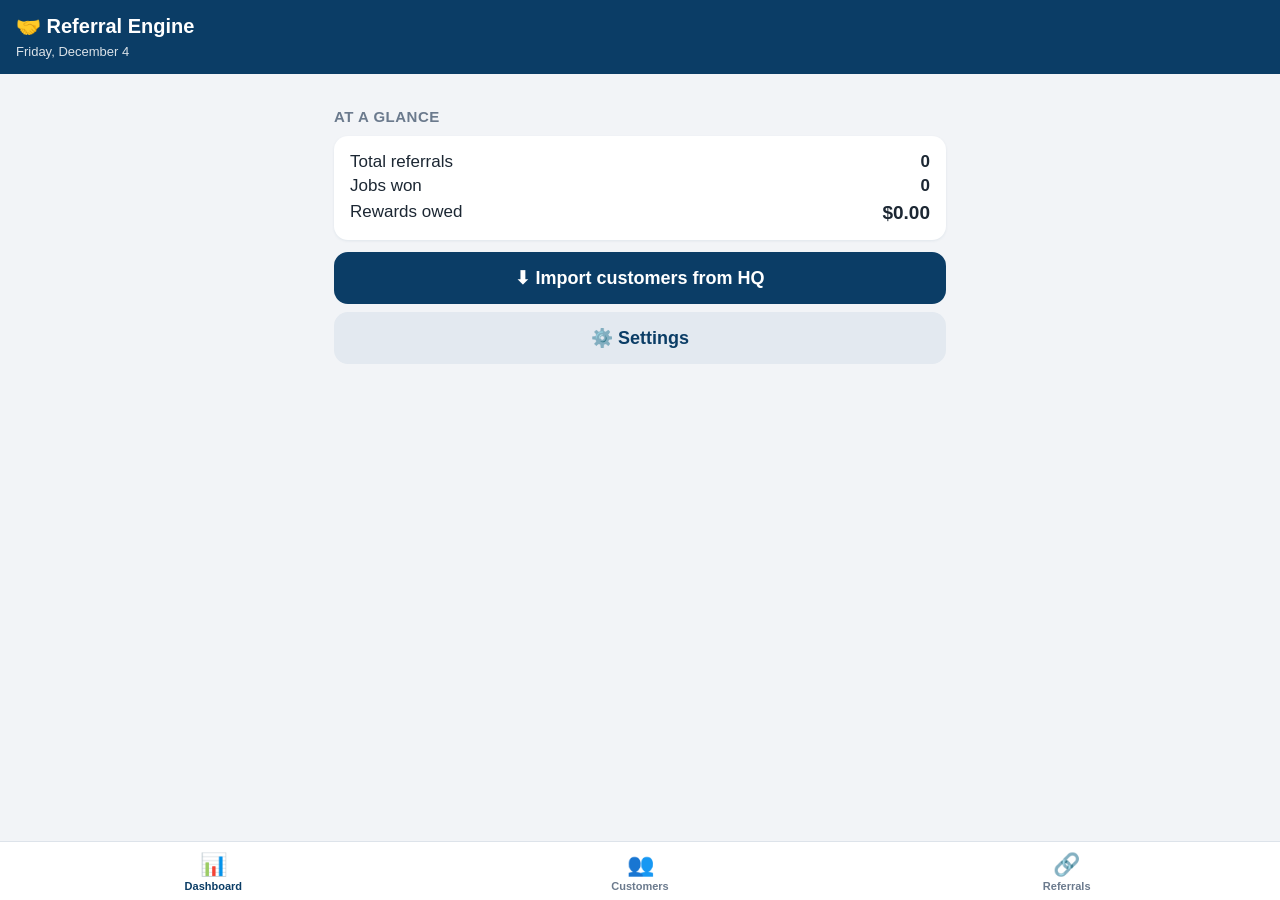
<file: index.html>
<!DOCTYPE html>
<html lang="en">
<head>
<meta charset="utf-8">
<meta name="viewport" content="width=device-width, initial-scale=1, viewport-fit=cover, maximum-scale=1, user-scalable=no">
<title>Referral Engine</title>
<meta name="apple-mobile-web-app-capable" content="yes">
<meta name="mobile-web-app-capable" content="yes">
<meta name="apple-mobile-web-app-status-bar-style" content="black-translucent">
<meta name="apple-mobile-web-app-title" content="Referrals">
<meta name="theme-color" content="#0b3d66">
<link rel="manifest" href="manifest.webmanifest">
<link rel="apple-touch-icon" href="icons/icon-180.png">
<link rel="stylesheet" href="style.css">
</head>
<body>
<header id="topbar">
  <div id="brand">🤝 Referral Engine</div>
  <div id="today-line"></div>
</header>

<main id="screen"></main>

<nav id="tabs">
  <button data-tab="dashboard" class="active">📊<span>Dashboard</span></button>
  <button data-tab="customers">👥<span>Customers</span></button>
  <button data-tab="referrals">🔗<span>Referrals</span></button>
</nav>

<div id="sheet-backdrop" class="hidden"></div>
<div id="sheet" class="hidden"><div id="sheet-body"></div></div>
<div id="toast" class="hidden"></div>

<script src="app.js"></script>
</body>
</html>
</file>
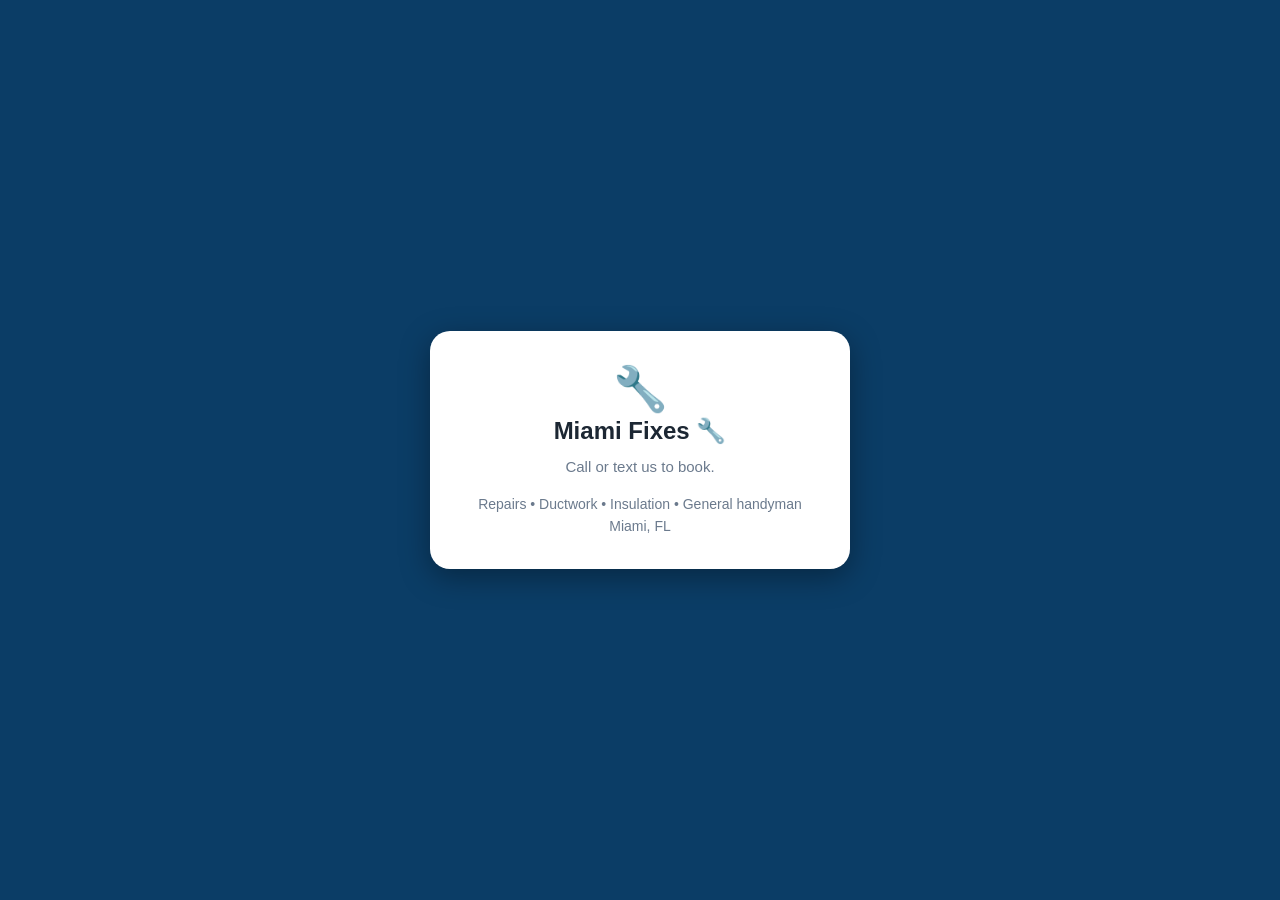
<file: ref.html>
<!DOCTYPE html>
<html lang="en">
<head>
<meta charset="utf-8">
<meta name="viewport" content="width=device-width, initial-scale=1, viewport-fit=cover">
<title>Miami Fixes — Referred by a neighbor</title>
<meta name="theme-color" content="#0b3d66">
<style>
  * { box-sizing: border-box; -webkit-tap-highlight-color: transparent; }
  html, body { margin: 0; padding: 0; }
  body {
    font-family: -apple-system, BlinkMacSystemFont, "Segoe UI", sans-serif;
    background: #0b3d66; color: #fff; min-height: 100vh;
    display: flex; align-items: center; justify-content: center;
    padding: 24px 18px; text-align: center;
  }
  .card {
    background: #fff; color: #1c2733; border-radius: 20px;
    padding: 32px 24px; max-width: 420px; width: 100%;
    box-shadow: 0 8px 30px rgba(0,0,0,.35);
  }
  .card h1 { font-size: 24px; margin: 0 0 8px; line-height: 1.3; }
  .sub { color: #6b7a8d; font-size: 15px; margin: 12px 0 6px; }
  .code {
    font-family: ui-monospace, SFMono-Regular, Menlo, monospace;
    font-weight: 800; font-size: 34px; letter-spacing: 2px;
    background: #eef1f5; border-radius: 12px; padding: 14px 18px;
    display: inline-block; margin: 6px 0 4px; color: #0b3d66;
  }
  .btn {
    display: block; width: 100%; border: 0; border-radius: 14px;
    background: #0b3d66; color: #fff; text-decoration: none;
    font-size: 18px; font-weight: 700; padding: 15px; margin: 10px 0;
  }
  .btn.green { background: #1e9e6a; }
  .services { color: #6b7a8d; font-size: 14px; margin-top: 18px; line-height: 1.6; }
  .logo { font-size: 44px; }
</style>
</head>
<body>
<div class="card" id="card">
  <div class="logo">🔧</div>
  <h1 id="hero">Miami Fixes</h1>
  <div id="codediv" style="display:none">
    <div class="sub">Show this code when you contact us:</div>
    <div class="code" id="code"></div>
  </div>
  <div id="buttons"></div>
  <div class="services">Repairs • Ductwork • Insulation • General handyman<br>Miami, FL</div>
</div>
<script>
(function () {
  function esc(s) { return String(s == null ? '' : s).replace(/[&<>"']/g, function (c) {
    return { '&': '&amp;', '<': '&lt;', '>': '&gt;', '"': '&quot;', "'": '&#39;' }[c]; }); }
  var q = new URLSearchParams(window.location.search);
  var c = (q.get('c') || '').trim();
  var n = (q.get('n') || '').trim();
  var p = (q.get('p') || '').replace(/\D/g, '');
  var hero = document.getElementById('hero');
  var buttons = document.getElementById('buttons');
  if (c && n) {
    hero.textContent = '\uD83E\uDD1D ' + n + ' recommends Miami Fixes \uD83D\uDD27';
    document.getElementById('code').textContent = c;
    document.getElementById('codediv').style.display = '';
  } else {
    hero.textContent = 'Miami Fixes \uD83D\uDD27';
  }
  var h = '';
  if (p) {
    var body = c ? ('Hi! ' + c + ' referred me \u2014 I need a handyman.') : 'Hi! I need a handyman.';
    h += '<a class="btn green" href="sms:+1' + esc(p) + '?&body=' + encodeURIComponent(body) + '">\uD83D\uDCE9 Text Aldo</a>';
    h += '<a class="btn" href="tel:+1' + esc(p) + '">\uD83D\uDCDE Call</a>';
  } else {
    h += '<div class="sub">Call or text us to book.</div>';
  }
  buttons.innerHTML = h;
})();
</script>
</body>
</html>
</file>
<file: style.css>
:root {
  --blue: #0b3d66;
  --blue-dark: #082c4a;
  --accent: #f5a623;
  --bg: #f2f4f7;
  --card: #ffffff;
  --ink: #1c2733;
  --muted: #6b7a8d;
  --green: #1e9e6a;
  --red: #d64545;
  --radius: 14px;
  --safe-b: env(safe-area-inset-bottom, 0px);
  --safe-t: env(safe-area-inset-top, 0px);
}
* { box-sizing: border-box; -webkit-tap-highlight-color: transparent; }
html, body { margin: 0; padding: 0; }
body {
  font-family: -apple-system, BlinkMacSystemFont, "Segoe UI", sans-serif;
  background: var(--bg); color: var(--ink);
  font-size: 17px; line-height: 1.45;
  padding-bottom: calc(76px + var(--safe-b));
}
#topbar {
  background: var(--blue); color: #fff;
  padding: calc(12px + var(--safe-t)) 16px 12px;
  position: sticky; top: 0; z-index: 5;
}
#brand { font-size: 20px; font-weight: 700; }
#today-line { font-size: 13px; opacity: .85; margin-top: 2px; }
#screen { padding: 14px 14px 20px; max-width: 640px; margin: 0 auto; }
#tabs {
  position: fixed; left: 0; right: 0; bottom: 0; z-index: 10;
  display: flex; background: #fff;
  border-top: 1px solid #dde3ea;
  padding-bottom: var(--safe-b);
}
#tabs button {
  flex: 1; border: 0; background: none;
  padding: 10px 4px 8px; font-size: 22px;
  color: var(--muted); display: flex; flex-direction: column; align-items: center; gap: 2px;
}
#tabs button span { font-size: 11px; font-weight: 600; }
#tabs button.active { color: var(--blue); }
.card {
  background: var(--card); border-radius: var(--radius);
  padding: 14px 16px; margin-bottom: 12px;
  box-shadow: 0 1px 3px rgba(11,61,102,.08);
}
.card h3 { margin: 0 0 6px; font-size: 17px; }
.muted { color: var(--muted); font-size: 14px; }
.row { display: flex; align-items: center; justify-content: space-between; gap: 10px; }
.pill {
  display: inline-block; font-size: 12px; font-weight: 700;
  padding: 4px 10px; border-radius: 999px; white-space: nowrap;
}
.pill.lead { background: #e3f0ff; color: #0b5cc0; }
.pill.won { background: #dff5e9; color: #147a4c; }
.pill.lost { background: #fbe3e3; color: #b03a3a; }
.code {
  font-family: ui-monospace, SFMono-Regular, Menlo, monospace;
  font-weight: 700; font-size: 18px; letter-spacing: 1px;
  background: #eef1f5; border-radius: 8px; padding: 6px 12px;
  display: inline-block;
}
.btn {
  display: block; width: 100%; border: 0; border-radius: var(--radius);
  background: var(--blue); color: #fff;
  font-size: 18px; font-weight: 700; padding: 15px;
  margin: 8px 0;
}
.btn:active { background: var(--blue-dark); }
.btn.secondary { background: #e3e9f0; color: var(--blue); }
.btn.danger { background: var(--red); }
.btn.small { width: auto; display: inline-block; padding: 10px 16px; font-size: 15px; margin: 4px 6px 4px 0; }
.btn-row { display: flex; gap: 8px; margin-top: 10px; }
.btn-row .btn { margin: 0; }
#sheet-backdrop {
  position: fixed; inset: 0; background: rgba(0,0,0,.45); z-index: 20;
}
#sheet-backdrop.hidden, #sheet.hidden { display: none; }
#sheet {
  position: fixed; left: 0; right: 0; bottom: 0; z-index: 21;
  background: #fff; border-radius: 20px 20px 0 0;
  max-height: 88vh; overflow-y: auto;
  padding: 18px 18px calc(24px + var(--safe-b));
}
#sheet h2 { margin: 0 0 12px; font-size: 20px; }
label { display: block; font-size: 14px; font-weight: 600; color: var(--muted); margin: 12px 0 4px; }
input, select, textarea {
  width: 100%; font-size: 17px; padding: 12px;
  border: 1.5px solid #d5dde6; border-radius: 10px; background: #fff;
}
textarea { min-height: 70px; resize: vertical; }
#toast {
  position: fixed; left: 50%; bottom: calc(100px + var(--safe-b)); transform: translateX(-50%);
  background: var(--ink); color: #fff; padding: 12px 20px; border-radius: 999px;
  font-size: 15px; z-index: 30; white-space: nowrap;
}
#toast.hidden { display: none; }
.empty { text-align: center; color: var(--muted); padding: 30px 10px; }
.money { font-weight: 800; font-size: 19px; }
a.tel { color: var(--blue); font-weight: 700; text-decoration: none; font-size: 18px; }
.section-title { font-size: 15px; font-weight: 700; color: var(--muted); text-transform: uppercase; letter-spacing: .5px; margin: 18px 0 8px; }
.qr-wrap { text-align: center; padding: 8px 0; }
.qr-wrap img { border-radius: 10px; max-width: 100%; }
.link-box {
  font-size: 13px; word-break: break-all; color: var(--muted);
  background: #eef1f5; border-radius: 8px; padding: 10px 12px; margin: 10px 0;
}
</file>
